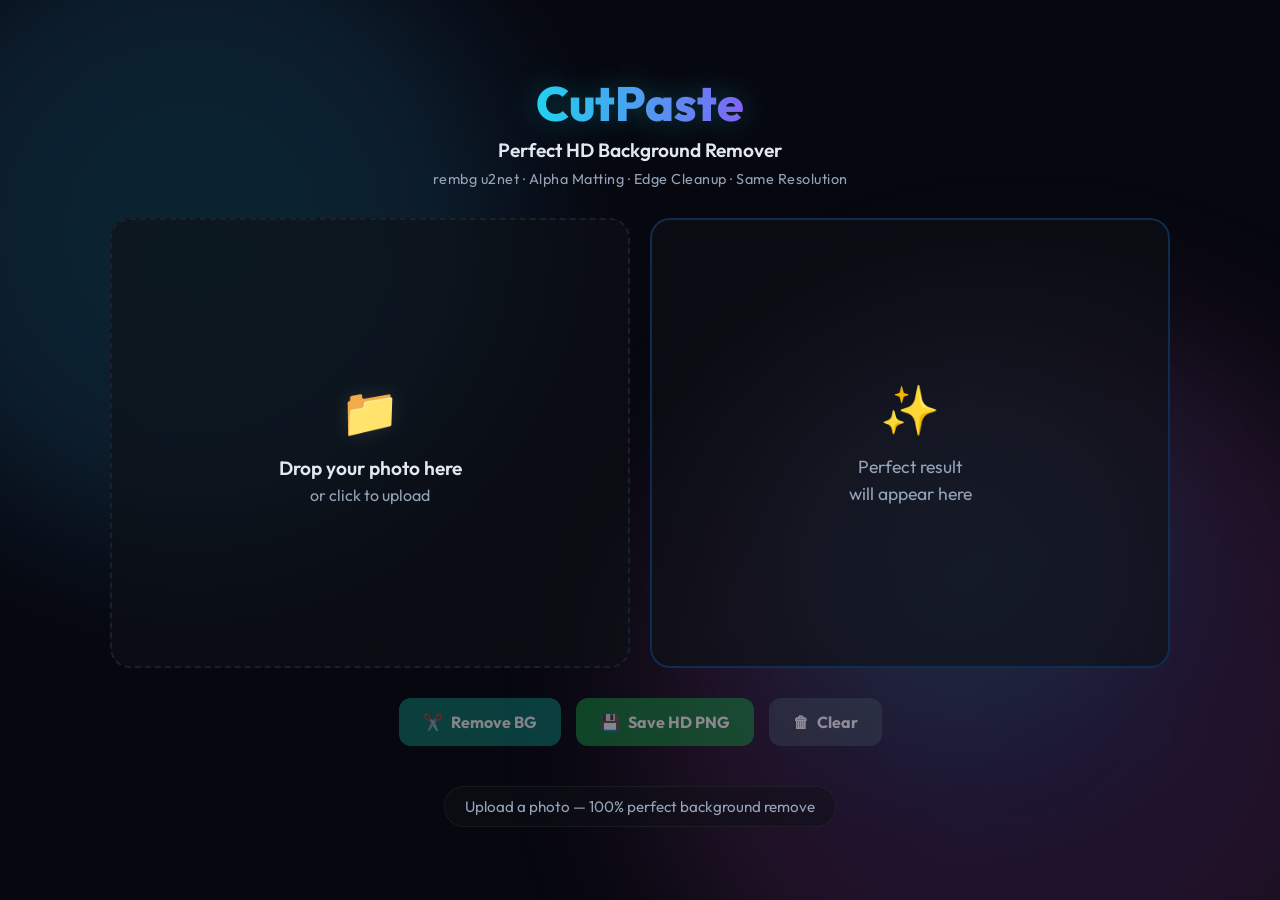
<file: static/index.html>
<!DOCTYPE html>
<html lang="en">
<head>
    <meta charset="UTF-8">
    <meta name="viewport" content="width=device-width, initial-scale=1.0">
    <title>CutPaste — Perfect HD Background Remover</title>
    <meta name="description" content="AI powered high definition background remover using rembg u2net model.">
    <link rel="stylesheet" href="styles.css">
    <link href="https://fonts.googleapis.com/css2?family=Outfit:wght@300;400;600;800&display=swap" rel="stylesheet">
</head>
<body>
    <div class="background-elements">
        <div class="orb orb-1"></div>
        <div class="orb orb-2"></div>
        <div class="orb orb-3"></div>
    </div>
    
    <main class="container">
        <header>
            <h1><span class="gradient-text">CutPaste</span></h1>
            <p class="subtitle">Perfect HD Background Remover</p>
            <p class="features">rembg u2net · Alpha Matting · Edge Cleanup · Same Resolution</p>
        </header>

        <div class="workspace">
            <div class="panel upload-panel" id="drop-zone">
                <input type="file" id="file-input" accept="image/jpeg, image/png, image/webp, image/bmp, image/tiff" hidden>
                <div class="upload-content" id="upload-content">
                    <div class="icon-upload">📁</div>
                    <p>Drop your photo here</p>
                    <span>or click to upload</span>
                </div>
                <img id="original-preview" class="preview-img hidden" alt="Original Image">
            </div>

            <div class="panel result-panel">
                <div class="result-placeholder" id="result-placeholder">
                    <div class="icon-sparkles">✨</div>
                    <p>Perfect result<br>will appear here</p>
                </div>
                <img id="result-preview" class="preview-img hidden" alt="Result Image">
                
                <div class="loading-overlay hidden" id="loading-overlay">
                    <div class="spinner"></div>
                    <p id="loading-text">AI processing...</p>
                </div>
            </div>
        </div>

        <div class="controls">
            <button id="btn-remove" class="btn btn-primary" disabled>
                <span class="icon">✂️</span> Remove BG
            </button>
            <button id="btn-save" class="btn btn-success" disabled>
                <span class="icon">💾</span> Save HD PNG
            </button>
            <button id="btn-clear" class="btn btn-secondary" disabled>
                <span class="icon">🗑</span> Clear
            </button>
        </div>
        
        <div class="status-bar">
            <p id="status-text">Upload a photo — 100% perfect background remove</p>
        </div>
    </main>

    <script src="script.js"></script>
</body>
</html>
</file>
<file: static/styles.css>
:root {
    --bg-color: #07080f;
    --panel-bg: rgba(14, 17, 23, 0.6);
    --panel-border: rgba(30, 37, 53, 0.8);
    --text-primary: #e2e8f0;
    --text-secondary: #94a3b8;
    --accent-glow: #22d3ee;
    --btn-primary: #0f766e;
    --btn-primary-hover: #115e59;
    --btn-success: #15803d;
    --btn-success-hover: #166534;
    --btn-secondary: #374151;
    --btn-secondary-hover: #4b5563;
    --radius: 20px;
    --font-heading: 'Outfit', sans-serif;
    --font-body: 'Outfit', sans-serif;
}

* {
    margin: 0;
    padding: 0;
    box-sizing: border-box;
}

body {
    background-color: var(--bg-color);
    color: var(--text-primary);
    font-family: var(--font-body);
    min-height: 100vh;
    display: flex;
    justify-content: center;
    align-items: center;
    overflow-x: hidden;
    position: relative;
}

/* Dynamic Animated Background */
.background-elements {
    position: fixed;
    top: 0;
    left: 0;
    width: 100vw;
    height: 100vh;
    z-index: -1;
    overflow: hidden;
}

.orb {
    position: absolute;
    border-radius: 50%;
    filter: blur(80px);
    opacity: 0.15;
    animation: float 20s infinite ease-in-out;
}

.orb-1 {
    top: -10%;
    left: -10%;
    width: 50vw;
    height: 50vw;
    background: radial-gradient(circle, #22d3ee, #3b82f6);
    animation-delay: 0s;
}

.orb-2 {
    bottom: -20%;
    right: -10%;
    width: 60vw;
    height: 60vw;
    background: radial-gradient(circle, #8b5cf6, #ec4899);
    animation-delay: -5s;
}

.orb-3 {
    top: 40%;
    left: 60%;
    width: 30vw;
    height: 30vw;
    background: radial-gradient(circle, #10b981, #3b82f6);
    animation-delay: -10s;
}

@keyframes float {
    0%, 100% { transform: translateY(0) scale(1); }
    50% { transform: translateY(-30px) scale(1.05); }
}

.container {
    width: 100%;
    max-width: 1100px;
    padding: 40px 20px;
    display: flex;
    flex-direction: column;
    gap: 30px;
}

header {
    text-align: center;
}

h1 {
    font-size: 3rem;
    font-weight: 800;
    margin-bottom: 5px;
}

.gradient-text {
    background: linear-gradient(to right, #22d3ee, #8b5cf6);
    -webkit-background-clip: text;
    -webkit-text-fill-color: transparent;
    text-shadow: 0 0 30px rgba(34, 211, 238, 0.3);
}

.subtitle {
    font-size: 1.2rem;
    font-weight: 600;
    color: var(--text-primary);
    margin-bottom: 8px;
}

.features {
    font-size: 0.9rem;
    color: var(--text-secondary);
    letter-spacing: 0.5px;
}

.workspace {
    display: flex;
    gap: 20px;
    height: 450px;
}

@media (max-width: 768px) {
    .workspace {
        flex-direction: column;
        height: auto;
    }
}

.panel {
    flex: 1;
    background: var(--panel-bg);
    border: 2px dashed var(--panel-border);
    border-radius: var(--radius);
    backdrop-filter: blur(12px);
    -webkit-backdrop-filter: blur(12px);
    display: flex;
    flex-direction: column;
    justify-content: center;
    align-items: center;
    position: relative;
    overflow: hidden;
    transition: all 0.3s ease;
}

.panel[id="drop-zone"] {
    cursor: pointer;
}

.panel[id="drop-zone"]:hover, .panel.drag-over {
    border-color: var(--accent-glow);
    background: rgba(34, 211, 238, 0.05);
}

.panel.result-panel {
    border-style: solid;
    border-color: rgba(15, 52, 96, 0.8);
}

.upload-content, .result-placeholder {
    display: flex;
    flex-direction: column;
    align-items: center;
    text-align: center;
    color: var(--text-secondary);
}

.icon-upload {
    font-size: 3rem;
    margin-bottom: 15px;
    filter: drop-shadow(0 0 10px rgba(255, 255, 255, 0.1));
}

.icon-sparkles {
    font-size: 3rem;
    margin-bottom: 15px;
}

.upload-content p {
    font-size: 1.2rem;
    font-weight: 600;
    color: var(--text-primary);
    margin-bottom: 5px;
}

.result-placeholder p {
    font-size: 1.1rem;
    line-height: 1.5;
}

.preview-img {
    width: 100%;
    height: 100%;
    object-fit: contain;
    padding: 15px;
    border-radius: var(--radius);
    animation: fadeIn 0.5s ease;
}

.hidden {
    display: none !important;
}

@keyframes fadeIn {
    from { opacity: 0; transform: scale(0.98); }
    to { opacity: 1; transform: scale(1); }
}

/* Loading Overlay */
.loading-overlay {
    position: absolute;
    top: 0; left: 0; right: 0; bottom: 0;
    background: rgba(7, 8, 15, 0.8);
    backdrop-filter: blur(4px);
    display: flex;
    flex-direction: column;
    justify-content: center;
    align-items: center;
    z-index: 10;
}

.spinner {
    width: 50px;
    height: 50px;
    border: 4px solid rgba(34, 211, 238, 0.2);
    border-top-color: var(--accent-glow);
    border-radius: 50%;
    animation: spin 1s linear infinite;
    margin-bottom: 15px;
}

@keyframes spin { 
    to { transform: rotate(360deg); } 
}

.loading-overlay p {
    color: var(--text-primary);
    font-weight: 600;
    letter-spacing: 1px;
}

/* Controls */
.controls {
    display: flex;
    justify-content: center;
    gap: 15px;
    flex-wrap: wrap;
}

.btn {
    padding: 14px 24px;
    border: none;
    border-radius: 12px;
    font-size: 1rem;
    font-weight: 700;
    font-family: inherit;
    cursor: pointer;
    display: flex;
    align-items: center;
    gap: 8px;
    transition: all 0.2s ease;
    background: var(--btn-secondary);
    color: white;
}

.btn:disabled {
    opacity: 0.5;
    cursor: not-allowed;
    transform: none !important;
}

.btn:not(:disabled):active {
    transform: scale(0.96);
}

.btn-primary { background: var(--btn-primary); }
.btn-primary:not(:disabled):hover { background: var(--btn-primary-hover); box-shadow: 0 0 20px rgba(15, 118, 110, 0.4); }

.btn-success { background: var(--btn-success); }
.btn-success:not(:disabled):hover { background: var(--btn-success-hover); box-shadow: 0 0 20px rgba(21, 128, 61, 0.4); }

.btn-secondary:not(:disabled):hover { background: var(--btn-secondary-hover); }

/* Status Bar */
.status-bar {
    text-align: center;
    margin-top: 10px;
}

.status-bar p {
    color: var(--text-secondary);
    font-size: 0.95rem;
    padding: 10px 20px;
    background: rgba(14, 17, 23, 0.5);
    border-radius: 20px;
    display: inline-block;
    border: 1px solid rgba(255, 255, 255, 0.05);
}
</file>
